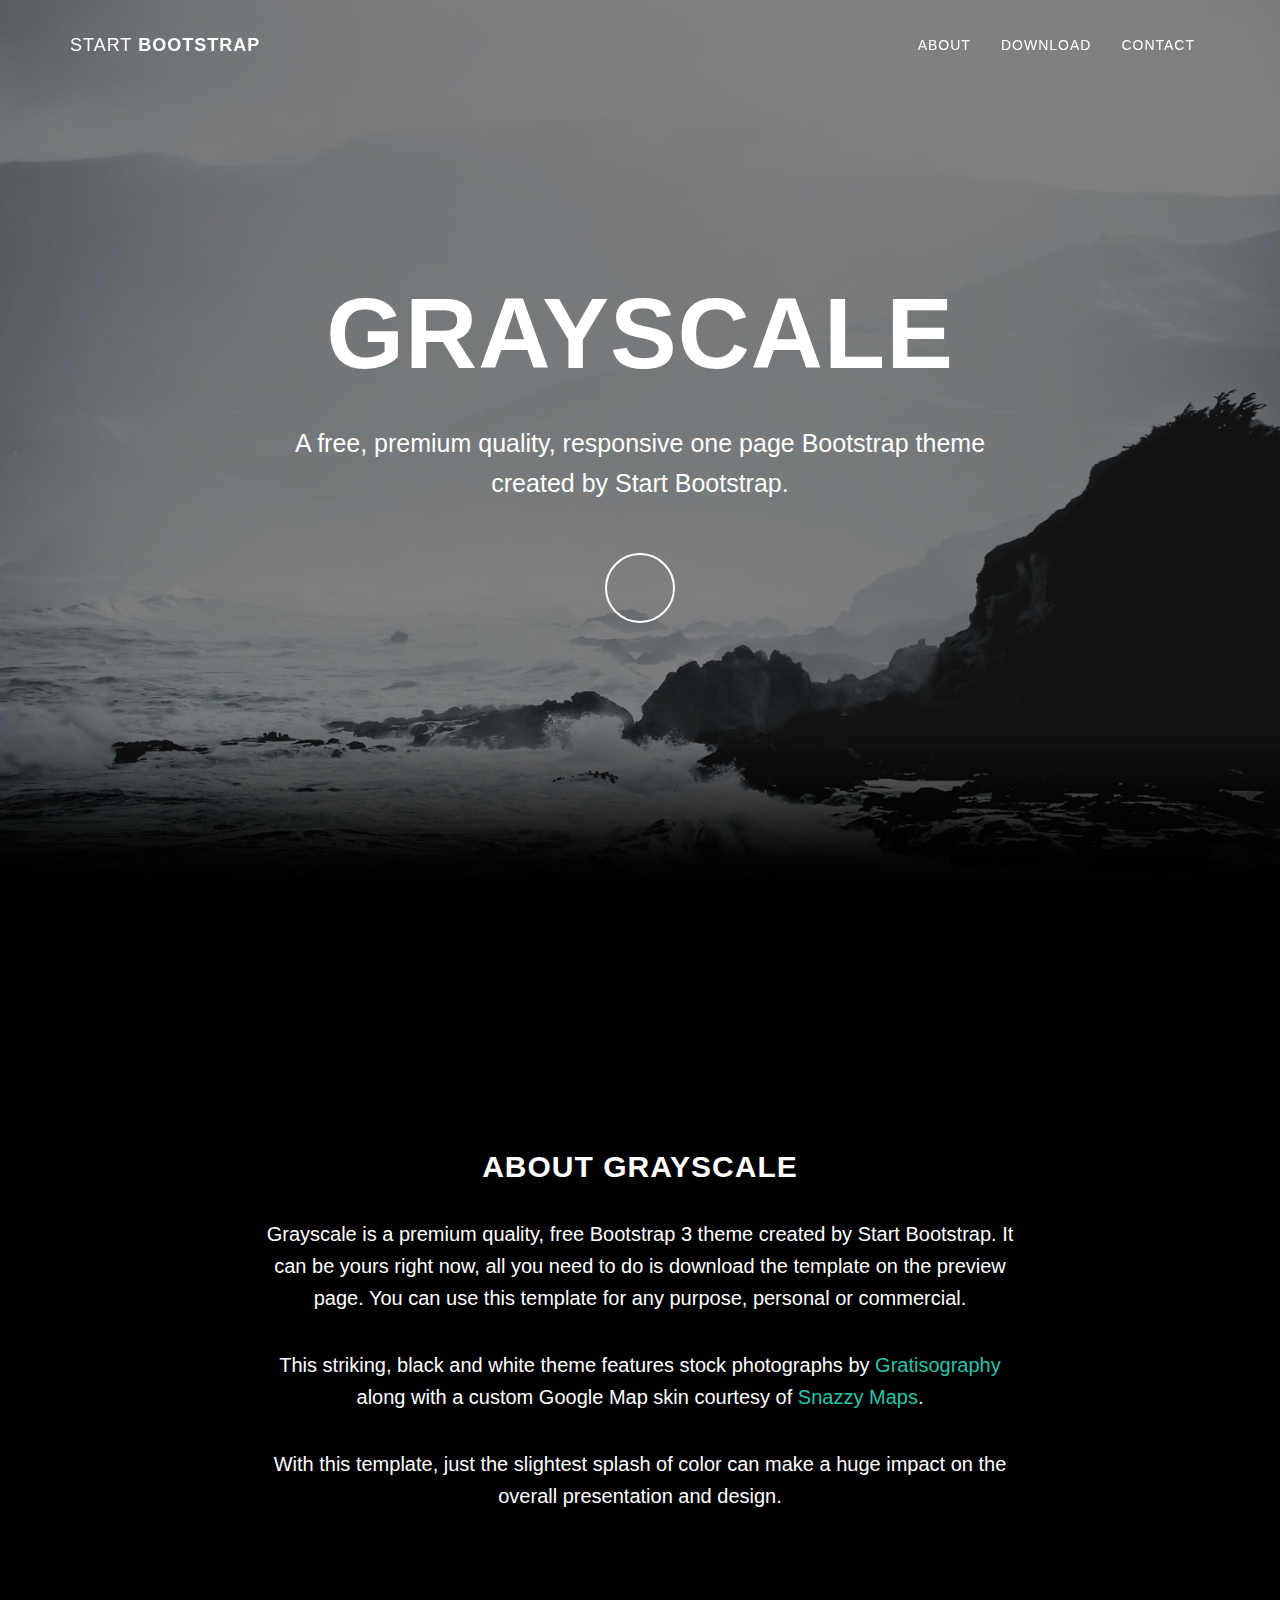
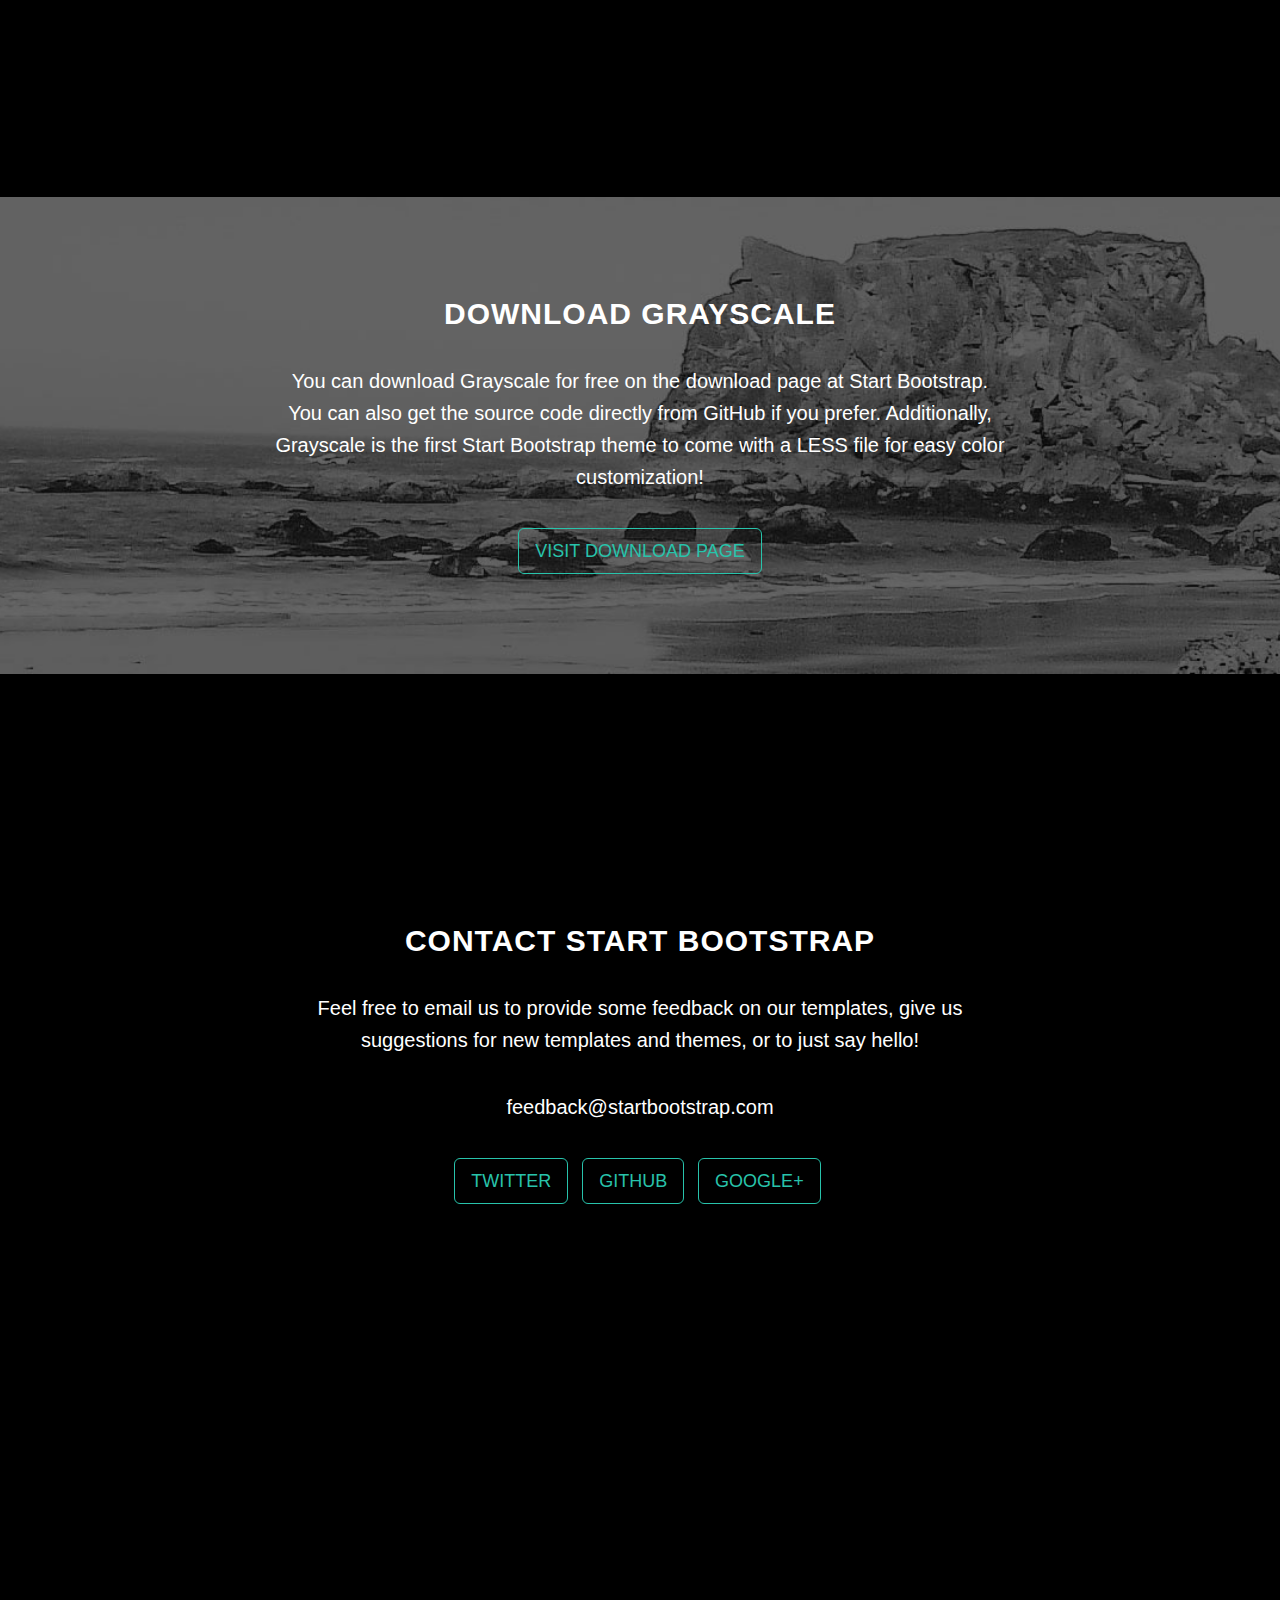
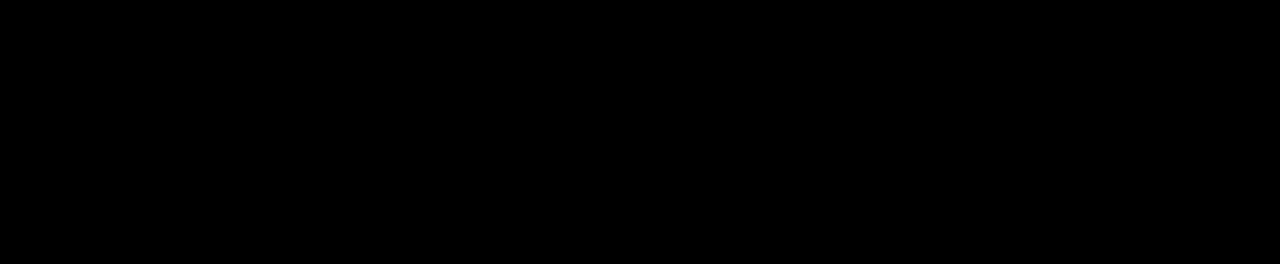
<file: grayscale/index.html>
<!DOCTYPE html>
<html lang="en">

<head>
    <meta charset="utf-8">
    <meta name="viewport" content="width=device-width, initial-scale=1.0">
    <meta name="description" content="">
    <meta name="author" content="">

    <title>Welcome Admin</title>

    <link href="http://netdna.bootstrapcdn.com/bootstrap/3.0.3/css/bootstrap.min.css" rel="stylesheet" type="text/css">

    <link href="css/grayscale.css" rel="stylesheet">

</head>

<body id="page-top" data-spy="scroll" data-target=".navbar-custom">

    <nav class="navbar navbar-custom navbar-fixed-top" role="navigation">
        <div class="container">
            <div class="navbar-header page-scroll">
                <button type="button" class="navbar-toggle" data-toggle="collapse" data-target=".navbar-main-collapse">
                    <i class="fa fa-bars"></i>
                </button>
                <a class="navbar-brand" href="#page-top">
                    <i class="fa fa-play-circle"></i>  <span class="light">Start</span> Bootstrap
                </a>
            </div>

            <!-- Collect the nav links, forms, and other content for toggling -->
            <div class="collapse navbar-collapse navbar-right navbar-main-collapse">
                <ul class="nav navbar-nav">
                    <!-- Hidden li included to remove active class from about link when scrolled up past about section -->
                    <li class="hidden">
                        <a href="#page-top"></a>
                    </li>
                    <li class="page-scroll">
                        <a href="#about">About</a>
                    </li>
                    <li class="page-scroll">
                        <a href="#download">Download</a>
                    </li>
                    <li class="page-scroll">
                        <a href="#contact">Contact</a>
                    </li>
                </ul>
            </div>
            <!-- /.navbar-collapse -->
        </div>
        <!-- /.container -->
    </nav>

    <section class="intro">
        <div class="intro-body">
            <div class="container">
                <div class="row">
                    <div class="col-md-8 col-md-offset-2">
                        <h1 class="brand-heading">Grayscale</h1>
                        <p class="intro-text">A free, premium quality, responsive one page Bootstrap theme created by Start Bootstrap.</p>
                        <div class="page-scroll">
                            <a href="#about" class="btn btn-circle">
                                <i class="fa fa-angle-double-down animated"></i>
                            </a>
                        </div>
                    </div>
                </div>
            </div>
        </div>
    </section>

    <section id="about" class="container content-section text-center">
        <div class="row">
            <div class="col-lg-8 col-lg-offset-2">
                <h2>About Grayscale</h2>
                <p>Grayscale is a premium quality, free Bootstrap 3 theme created by Start Bootstrap. It can be yours right now, all you need to do is download the template on the preview page. You can use this template for any purpose, personal or commercial.</p>
                <p>This striking, black and white theme features stock photographs by <a href="http://gratisography.com/">Gratisography</a> along with a custom Google Map skin courtesy of <a href="http://snazzymaps.com/">Snazzy Maps</a>.</p>
                <p>With this template, just the slightest splash of color can make a huge impact on the overall presentation and design.</p>
            </div>
        </div>
    </section>

    <section id="download" class="content-section text-center">
        <div class="download-section">
            <div class="container">
                <div class="col-lg-8 col-lg-offset-2">
                    <h2>Download Grayscale</h2>
                    <p>You can download Grayscale for free on the download page at Start Bootstrap. You can also get the source code directly from GitHub if you prefer. Additionally, Grayscale is the first Start Bootstrap theme to come with a LESS file for easy color customization!</p>
                    <a href="http://startbootstrap.com/grayscale" class="btn btn-default btn-lg">Visit Download Page</a>
                </div>
            </div>
        </div>
    </section>

    <section id="contact" class="container content-section text-center">
        <div class="row">
            <div class="col-lg-8 col-lg-offset-2">
                <h2>Contact Start Bootstrap</h2>
                <p>Feel free to email us to provide some feedback on our templates, give us suggestions for new templates and themes, or to just say hello!</p>
                <p>feedback@startbootstrap.com</p>
                <ul class="list-inline banner-social-buttons">
                    <li><a href="https://twitter.com/SBootstrap" class="btn btn-default btn-lg"><i class="fa fa-twitter fa-fw"></i> <span class="network-name">Twitter</span></a>
                    </li>
                    <li><a href="https://github.com/IronSummitMedia/startbootstrap" class="btn btn-default btn-lg"><i class="fa fa-github fa-fw"></i> <span class="network-name">Github</span></a>
                    </li>
                    <li><a href="https://plus.google.com/+Startbootstrap/posts" class="btn btn-default btn-lg"><i class="fa fa-google-plus fa-fw"></i> <span class="network-name">Google+</span></a>
                    </li>
                </ul>
            </div>
        </div>
    </section>

    <div id="map"></div>

    <!-- Core JavaScript Files -->
    <script src="https://ajax.googleapis.com/ajax/libs/jquery/1.10.2/jquery.min.js"></script>
    <script src="http://netdna.bootstrapcdn.com/bootstrap/3.0.3/js/bootstrap.min.js"></script>

    <!-- Google Maps API Key - You will need to use your own API key to use the map feature -->

    <!-- Custom Theme JavaScript -->
    <script src="js/grayscale.js"></script>

</body>

</html>
</file>
<file: grayscale/css/grayscale.css>
body {
    width: 100%;
    height: 100%;
    font-family: Lora,"Helvetica Neue",Helvetica,Arial,sans-serif;
    color: #fff;
    background-color: #000;
}

html {
    width: 100%;
    height: 100%;
}

h1,
h2,
h3,
h4,
h5,
h6 {
    margin: 0 0 35px;
    text-transform: uppercase;
    font-family: Montserrat,"Helvetica Neue",Helvetica,Arial,sans-serif;
    font-weight: 700;
    letter-spacing: 1px;
}

p {
    margin: 0 0 25px;
    font-size: 18px;
    line-height: 1.5;
}

@media(min-width:767px) {
    p {
        margin: 0 0 35px;
        font-size: 20px;
        line-height: 1.6;
    }
}

a {
    color: #28c3ab;
    -webkit-transition: all .2s ease-in-out;
    -moz-transition: all .2s ease-in-out;
    transition: all .2s ease-in-out;
}

a:hover,
a:focus {
    text-decoration: none;
    color: #176e61;
}

.light {
    font-weight: 400;
}

.navbar {
    margin-bottom: 0;
    border-bottom: 1px solid rgba(255,255,255,.3);
    text-transform: uppercase;
    font-family: Montserrat,"Helvetica Neue",Helvetica,Arial,sans-serif;
    background-color: #000;
}

.navbar-brand {
    font-weight: 700;
}

.navbar-brand:focus {
    outline: 0;
}

.navbar-custom a {
    color: #fff;
}

.navbar-custom .nav li a {
    -webkit-transition: background .3s ease-in-out;
    -moz-transition: background .3s ease-in-out;
    transition: background .3s ease-in-out;
}

.navbar-custom .nav li a:hover,
.navbar-custom .nav li a:focus,
.navbar-custom .nav li.active {
    outline: 0;
    background-color: rgba(255,255,255,.2);
}

.navbar-toggle {
    padding: 4px 6px;
    font-size: 16px;
    color: #fff;
}

.navbar-toggle:focus,
.navbar-toggle:active {
    outline: 0;
}

@media(min-width:767px) {
    .navbar {
        padding: 20px 0;
        border-bottom: 0;
        letter-spacing: 1px;
        background: 0 0;
        -webkit-transition: background .5s ease-in-out,padding .5s ease-in-out;
        -moz-transition: background .5s ease-in-out,padding .5s ease-in-out;
        transition: background .5s ease-in-out,padding .5s ease-in-out;
    }

    .top-nav-collapse {
        padding: 0;
        background-color: #000;
    }

    .navbar-custom.top-nav-collapse {
        border-bottom: 1px solid rgba(255,255,255,.3);
    }
}

.intro {
    display: table;
    width: 100%;
    height: auto;
    padding: 100px 0;
    text-align: center;
    color: #fff;
    background: url(../img/intro-bg.jpg) no-repeat bottom center scroll;
    background-color: #000;
    -webkit-background-size: cover;
    -moz-background-size: cover;
    background-size: cover;
    -o-background-size: cover;
}

.intro-body {
    display: table-cell;
    vertical-align: middle;
}

.brand-heading {
    font-size: 40px;
}

.intro-text {
    font-size: 18px;
}

@media(min-width:767px) {
    .intro {
        height: 100%;
        padding: 0;
    }

    .brand-heading {
        font-size: 100px;
    }

    .intro-text {
        font-size: 25px;
    }
}

.btn-circle {
    width: 70px;
    height: 70px;
    margin-top: 15px;
    padding: 7px 16px;
    border: 2px solid #fff;
    border-radius: 35px;
    font-size: 40px;
    color: #fff;
    background: 0 0;
    -webkit-transition: background .3s ease-in-out;
    -moz-transition: background .3s ease-in-out;
    transition: background .3s ease-in-out;
}

.btn-circle:hover,
.btn-circle:focus {
    outline: 0;
    color: #fff;
    background: rgba(255,255,255,.1);
}

.page-scroll .btn-circle i.animated {
    -webkit-transition-property: -webkit-transform;
    -webkit-transition-duration: 1s;
    -moz-transition-property: -moz-transform;
    -moz-transition-duration: 1s;
}

.page-scroll .btn-circle:hover i.animated {
    -webkit-animation-name: pulse;
    -moz-animation-name: pulse;
    -webkit-animation-duration: 1.5s;
    -moz-animation-duration: 1.5s;
    -webkit-animation-iteration-count: infinite;
    -moz-animation-iteration-count: infinite;
    -webkit-animation-timing-function: linear;
    -moz-animation-timing-function: linear;
}

@-webkit-keyframes pulse {    
    0 {
        -webkit-transform: scale(1);
        transform: scale(1);
    }

    50% {
        -webkit-transform: scale(1.2);
        transform: scale(1.2);
    }

    100% {
        -webkit-transform: scale(1);
        transform: scale(1);
    }
}

@-moz-keyframes pulse {    
    0 {
        -moz-transform: scale(1);
        transform: scale(1);
    }

    50% {
        -moz-transform: scale(1.2);
        transform: scale(1.2);
    }

    100% {
        -moz-transform: scale(1);
        transform: scale(1);
    }
}

.content-section {
    padding-top: 100px;
}

.download-section {
    width: 100%;
    padding: 50px 0;
    color: #fff;
    background: url(../img/downloads-bg.jpg) no-repeat center center scroll;
    background-color: #000;
    -webkit-background-size: cover;
    -moz-background-size: cover;
    background-size: cover;
    -o-background-size: cover;
}

#map {
    width: 100%;
    height: 200px;
    margin-top: 100px;
}

@media(min-width:767px) {
    .content-section {
        padding-top: 250px;
    }

    .download-section {
        padding: 100px 0;
    }

    #map {
        height: 400px;
        margin-top: 250px;
    }
}

.btn {
    text-transform: uppercase;
    font-family: Montserrat,"Helvetica Neue",Helvetica,Arial,sans-serif;
    font-weight: 400;
    -webkit-transition: all .3s ease-in-out;
    -moz-transition: all .3s ease-in-out;
    transition: all .3s ease-in-out;
}

.btn-default {
    border: 1px solid #28c3ab;
    color: #28c3ab;
    background-color: transparent;
}

.btn-default:hover,
.btn-default:focus {
    border: 1px solid #28c3ab;
    outline: 0;
    color: #000;
    background-color: #28c3ab;
}

.btn-huge {
    padding: 25px;
    font-size: 26px;
}

.banner-social-buttons {
    margin-top: 0;
}

@media(max-width:1199px) {
    ul.banner-social-buttons {
        margin-top: 15px;
    }
}

@media(max-width:767px) {
    ul.banner-social-buttons>li {
        display: block;
        margin-bottom: 20px;
        padding: 0;
    }

    ul.banner-social-buttons>li:last-child {
        margin-bottom: 0;
    }
}

::-moz-selection {
    text-shadow: none;
    background: #fcfcfc;
    background: rgba(255,255,255,.2);
}

::selection {
    text-shadow: none;
    background: #fcfcfc;
    background: rgba(255,255,255,.2);
}

img::selection {
    background: 0 0;
}

img::-moz-selection {
    background: 0 0;
}

body {
    webkit-tap-highlight-color: rgba(255,255,255,.2);
}
</file>
